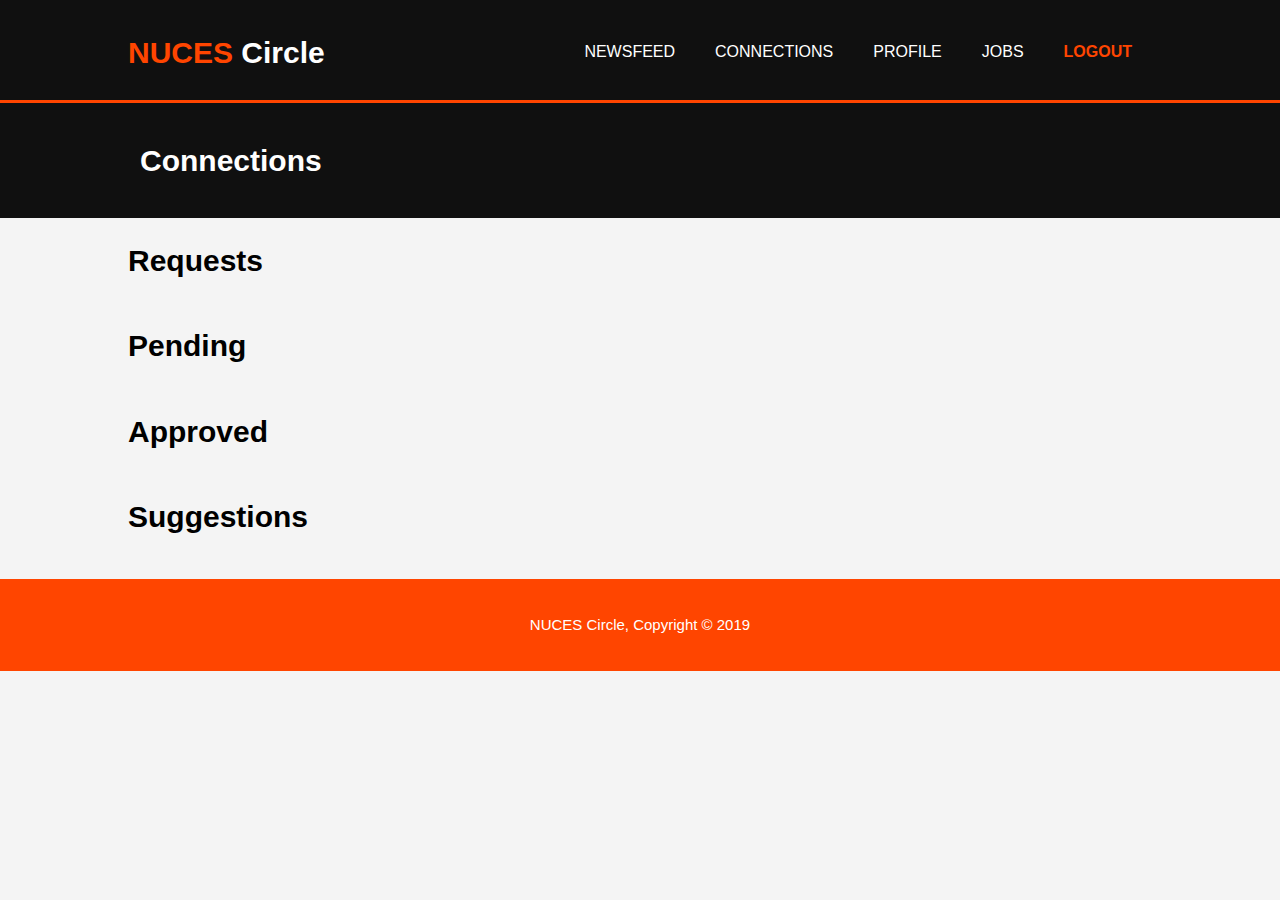
<file: connections.html>
<!DOCTYPE html>
<html>

<head>
    <meta charset="utf-8">
    <meta name="viewport" content="width=device-width">
    <meta name="description" content="Connections Page">
    <meta name="author" content="Talha">
    <title>NUCES Circle | Connections</title>
    <script src="javascript/connections.js"></script>
    <script src="https://ajax.googleapis.com/ajax/libs/jquery/3.3.1/jquery.min.js"></script>
    <link rel="stylesheet" href="./css/connections.css">
</head>

<body onload="loadData()">
    <header>
        <div class="container">
            <div id="branding">
                <h1><span class="highlight">NUCES</span> Circle</h1>
            </div>
            <nav>
                <ul>
                    <li><a href="newsfeed.html">Newsfeed</a></li>
                    <li><a href="connections.html">Connections</a></li>
                    <li><a href="profile.html">Profile</a></li>
                    <li><a href="jobs.html">Jobs</a></li>
                    <li class="current"><a href="login.html">Logout</a></li>
                </ul>
            </nav>
        </div>
    </header>

    <section id="newsletter">
        <div class="container">
            <h1>Connections</h1>
        </div>
    </section>

    <div class="container" id = 'requests'>
        <article id="main-col">
            <h1 class="page-title">Requests</h1>
        </article>
    </div>

    <div class="container" id = 'pending'>
        <article id="main-col">
            <h1 class="page-title">Pending</h1>
        </article>
    </div>

    <div class="container" id = 'approved'>
        <article id="main-col">
            <h1 class="page-title">Approved</h1>
        </article>
    </div>

    <div class="container"  id ='suggestions'>
        <article id="main-col">
            <h1 class="page-title">Suggestions</h1>
        </article>
    </div>

    <footer>
        <p>NUCES Circle, Copyright &copy; 2019</p>
    </footer>
</body>

</html>
</file>
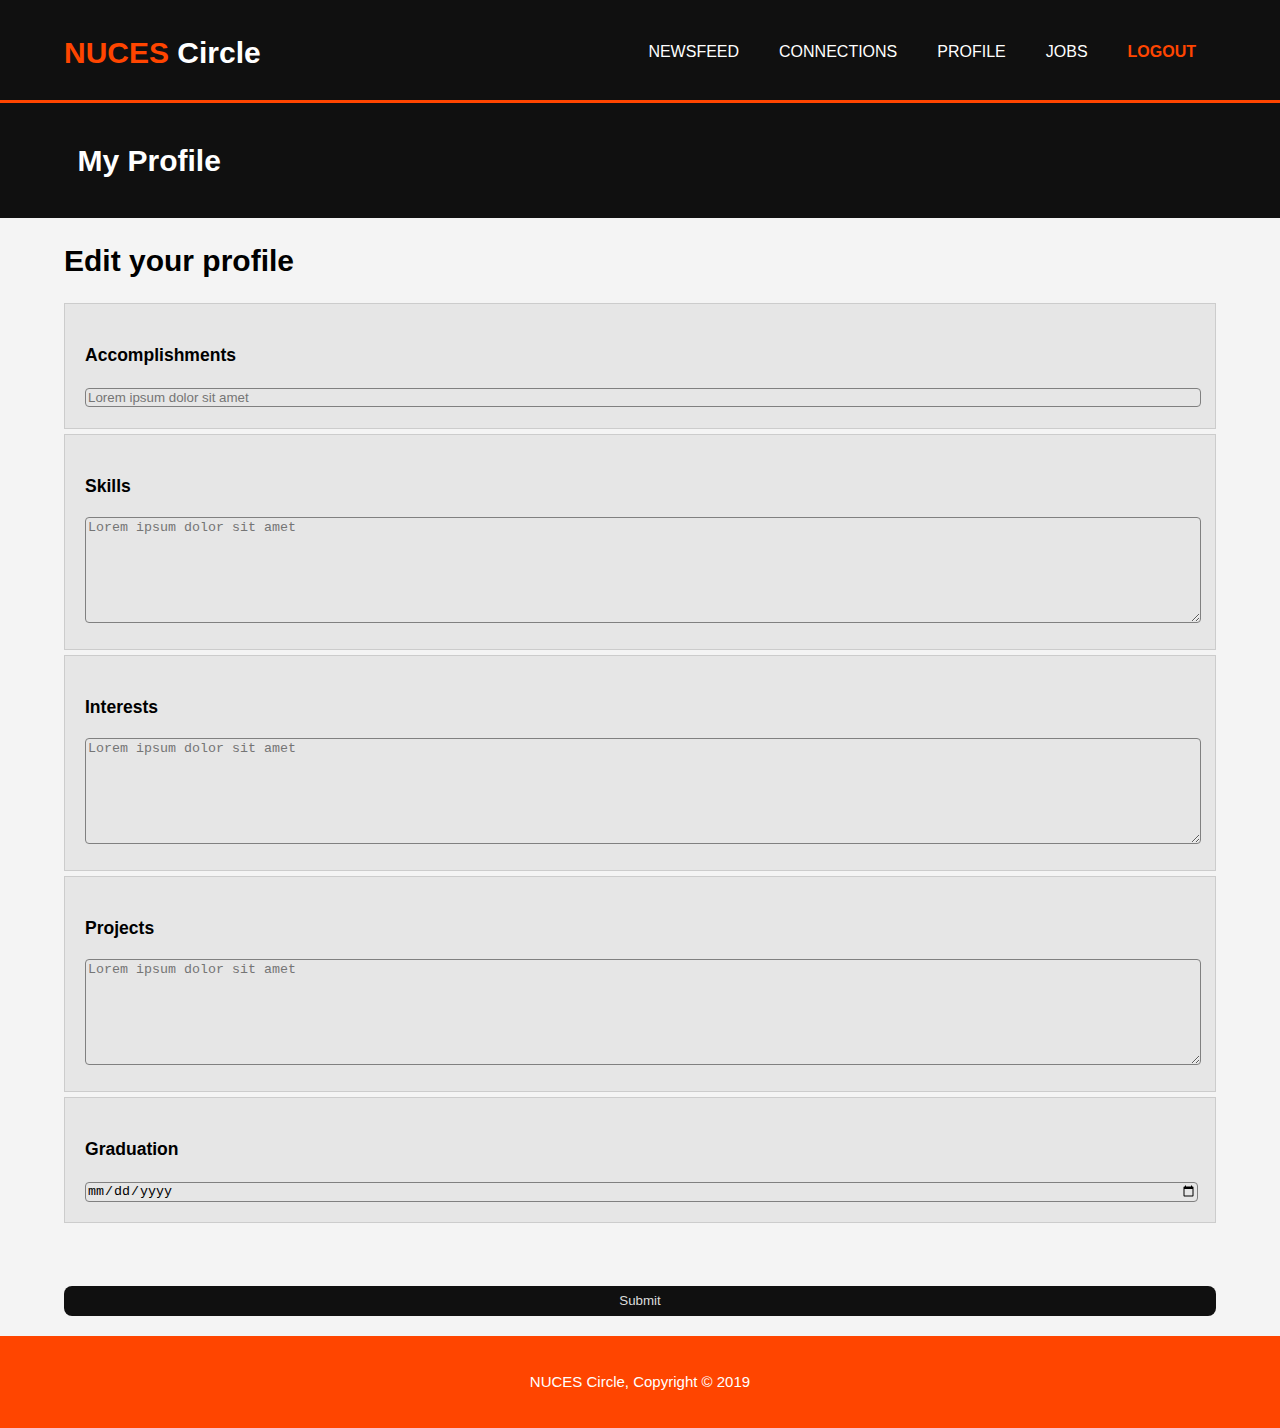
<file: editprofile.html>
<!DOCTYPE html>
<html>

<head>
    <meta charset="utf-8">
    <meta name="viewport" content="width=device-width">
    <meta name="description" content="Profile Page">
    <meta name="author" content="Talha">
    <title>NUCES Circle | Profile</title>
    <script src="javascript/editprofile.js"></script>
    <script src="https://ajax.googleapis.com/ajax/libs/jquery/3.3.1/jquery.min.js"></script>

    <link rel="stylesheet" href="./css/editprofile.css">
</head>

<body>
    <header>
        <div class="container">
            <div id="branding">
                <h1><span class="highlight">NUCES</span> Circle</h1>
            </div>
            <nav>
                <ul>
                    <li><a href="newsfeed.html">Newsfeed</a></li>
                    <li><a href="connections.html">Connections</a></li>
                    <li><a href="profile.html">Profile</a></li>
                    <li><a href="jobs.html">Jobs</a></li>
                    <li class="current"><a href="login.html">Logout</a></li>
                </ul>
            </nav>
        </div>
    </header>

    <section id="newsletter">
        <div class="container">
            <h1>My Profile</h1>
        </div>
    </section>

    <section id="main">
        <div class="container">
            <article id="main-col">
                <h1 class="page-title">Edit your profile</h1>
                <ul id="services">
                    <li>
                        <h3>Accomplishments</h3>
                        <input placeholder="Lorem ipsum dolor sit amet" id='acc'></input>
                    </li>
                    <li>
                        <h3>Skills</h3>
                        <textarea placeholder="Lorem ipsum dolor sit amet" id='skills'></textarea>
                    </li>
                    <li>
                        <h3>Interests</h3>
                        <textarea placeholder="Lorem ipsum dolor sit amet" id='interests'></textarea>
                    </li>
                    <li>
                        <h3>Projects</h3>
                        <textarea placeholder="Lorem ipsum dolor sit amet" id='projects'></textarea>
                    </li>
                    <li>
                        <h3>Graduation</h3>
                        <input placeholder="Lorem ipsum dolor sit amet" id='grad' type = 'date'></input>
                    </li>
                </ul>
                <button onclick='editProfile()'>Submit</button>
            </article>

        </div>
    </section>

    <footer>
        <p>NUCES Circle, Copyright &copy; 2019</p>
    </footer>
</body>

</html>
</file>
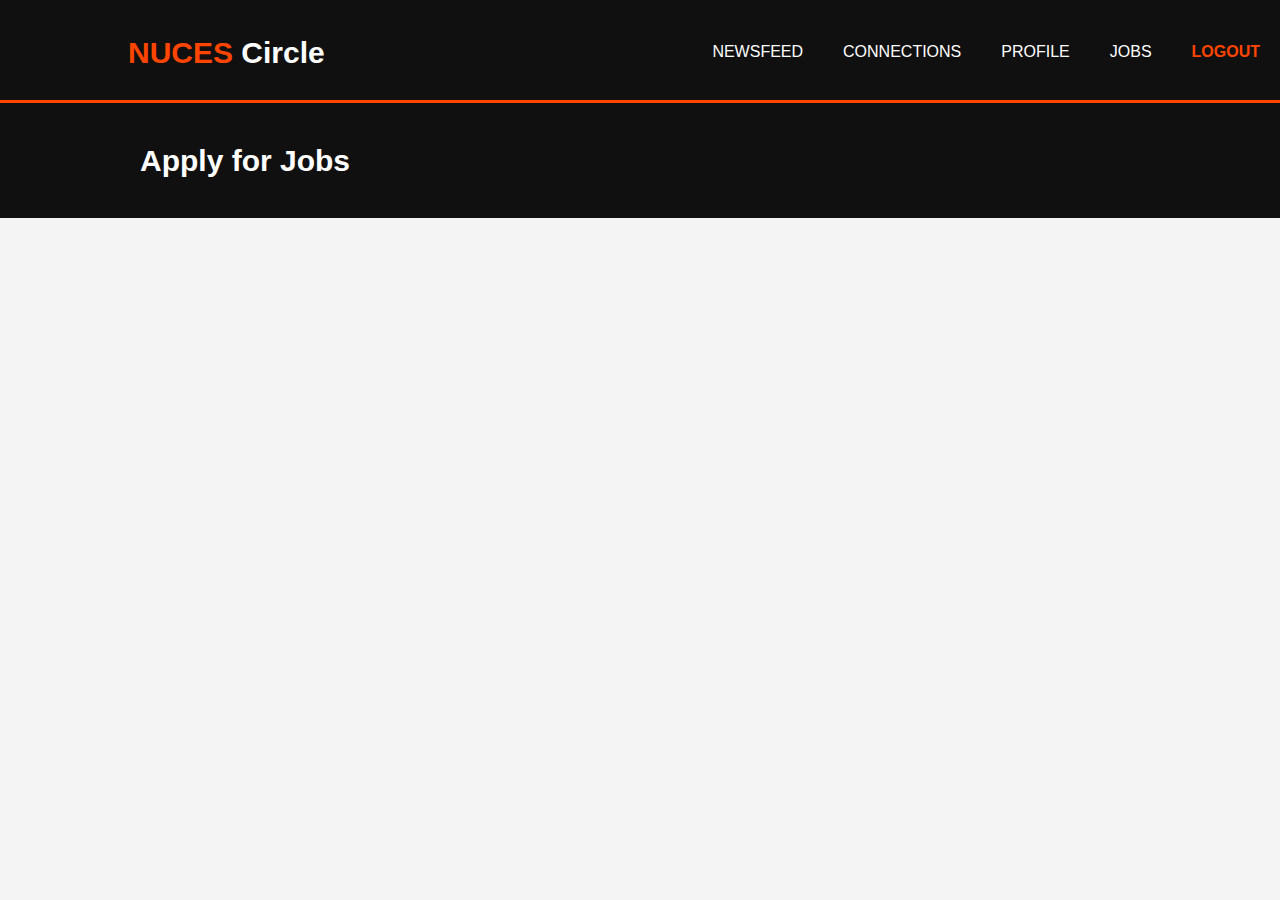
<file: jobs.html>
<!DOCTYPE html>
<html>

<head>
    <meta charset="utf-8">
    <meta name="viewport" content="width=device-width">
    <meta name="description" content="Jobs Page">
    <meta name="author" content="Talha">
    <title>NUCES Circle | Jobs</title>
    <script src="javascript/jobs.js"></script>
    <script src="https://ajax.googleapis.com/ajax/libs/jquery/3.3.1/jquery.min.js"></script>
    <link rel="stylesheet" href="./css/jobs.css">
</head>

<body onload='loadData()'>
    <header>
        <div class="container">
            <div id="branding">
                <h1><span class="highlight">NUCES</span> Circle</h1>
            </div>
            <nav>
                <ul>
                    <li><a href="newsfeed.html">Newsfeed</a></li>
                    <li><a href="connections.html">Connections</a></li>
                    <li><a href="profile.html">Profile</a></li>
                    <li><a href="jobs.html">Jobs</a></li>
                    <li class="current"><a href="login.html">Logout</a></li>
                </ul>
            </nav>
        </div>
    </header>

    <section id="newsletter">
        <div class="container">
            <h1>Apply for Jobs</h1>
        </div>
    </section>

    <section id="main">
        <div class="container">
            <article id="main-col">
                <ul id="services">
                </ul>
            </article>

        </div>
    </section>



</body>

</html>
</file>
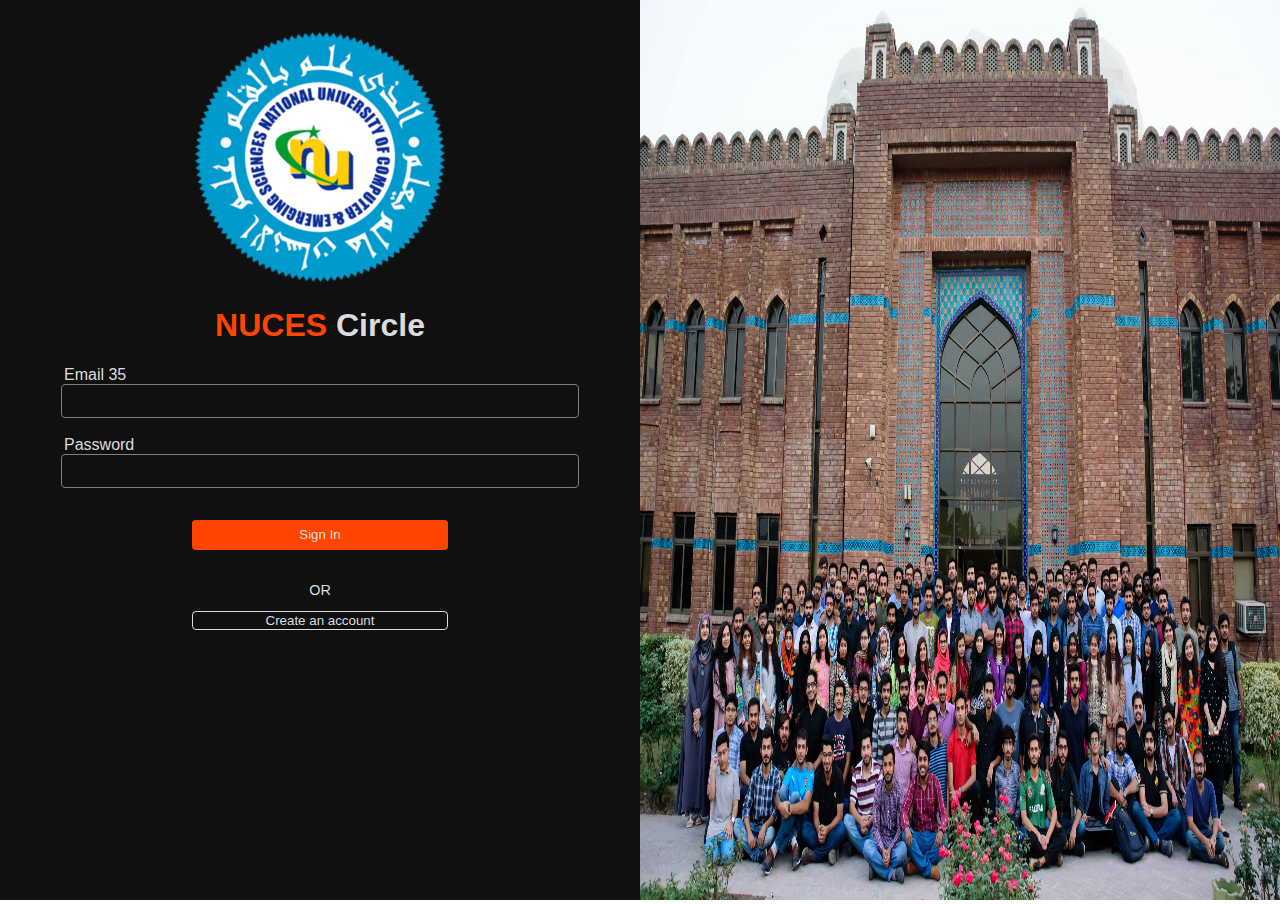
<file: login.html>
<!DOCTYPE html>
<html>

<head>
    <meta charset="utf-8">
    <meta name="viewport" content="width=device-width">
    <meta name="description" content="Login Page">
    <meta name="author" content="Talha">
    <title>NUCES Circle | Login</title>
    <link rel="stylesheet" href="./css/loginstyle.css">
    <script src="https://ajax.googleapis.com/ajax/libs/jquery/3.3.1/jquery.min.js"></script>
    <script src="javascript/login.js"></script>
    <script src="javascript/register.js"></script>
</head>

<body onload="checkLoginState()">

    <script>
        window.fbAsyncInit = function () {
            FB.init({
                appId: '443288623113208',
                cookie: true,
                xfbml: true,
                version: 'v3.3'
            });

            FB.AppEvents.logPageView();

        };

        (function (d, s, id) {
            var js, fjs = d.getElementsByTagName(s)[0];
            if (d.getElementById(id)) { return; }
            js = d.createElement(s); js.id = id;
            js.src = "https://connect.facebook.net/en_US/sdk.js";
            fjs.parentNode.insertBefore(js, fjs);
        }(document, 'script', 'facebook-jssdk'));
    </script>
    <div id="fb-root"></div>
    <script async defer crossorigin="anonymous"
        src="https://connect.facebook.net/en_US/sdk.js#xfbml=1&version=v3.3&appId=443288623113208&autoLogAppEvents=1">
        </script>

    <div id='containerl' class="clearfix">


        <div id='title'>
            <img src="img/fast.png">
            <h1>NUCES <span>Circle</span></h1>
        </div>

        <div id='fields'>
            <label>Email 35</label><br>
            <input type='email' id='email' required><br><br>
            <label>Password</label><br>
            <input type='password' id='pass' required><br>
        </div>
        <button onclick="login()" type="submit">Sign In</button>
        <div id='options'>
            <fb:login-button scope="public_profile,email" onlogin="checkLoginState()">
            </fb:login-button>
            <a>OR</a>
            <button id="create" onclick="openRegister()">Create an account</button>
        </div>

    </div>

    <div id='container2'>
        <img id='showcase' src='img/showcase.jpg'>
    </div>
</body>

</html>
</file>
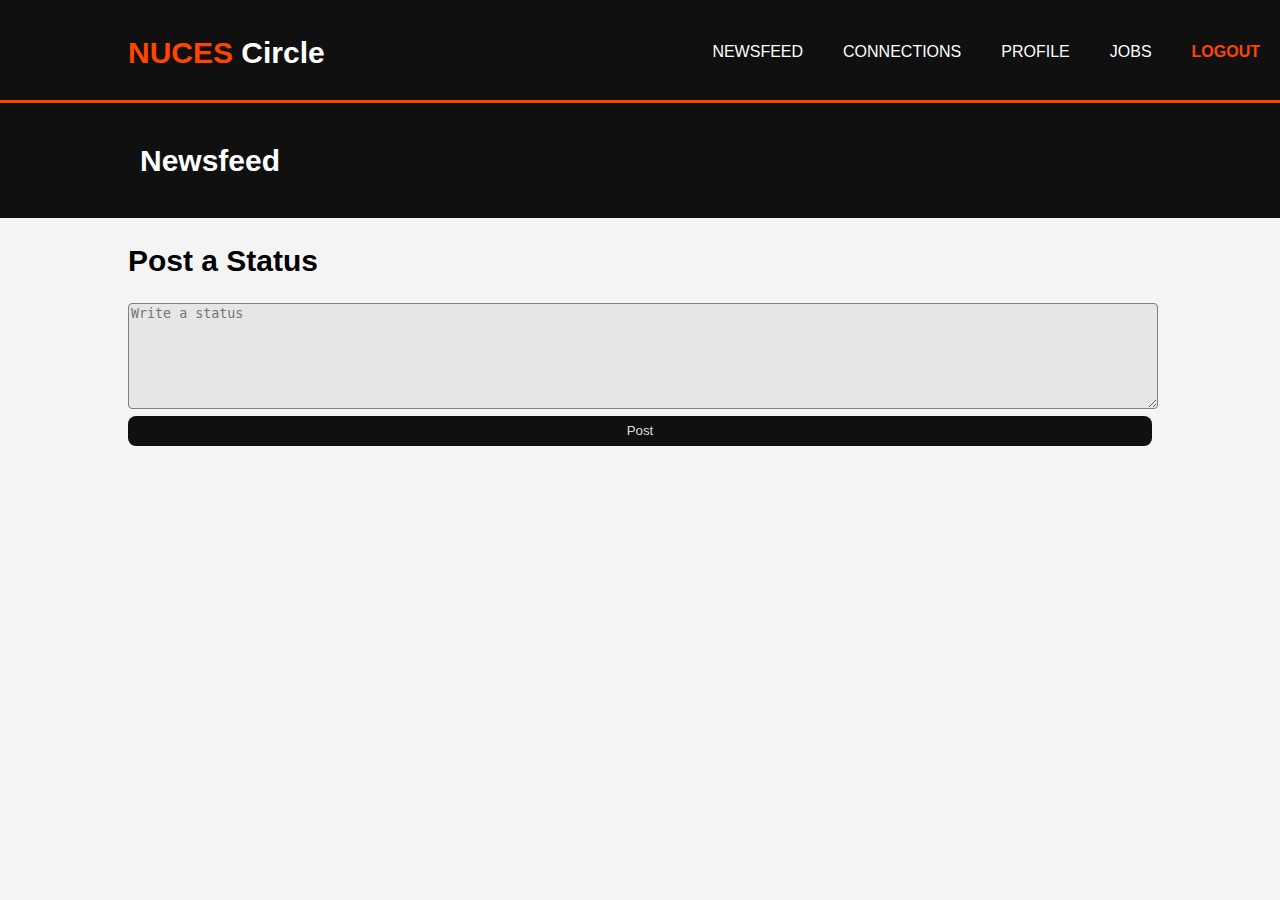
<file: newsfeed.html>
<!DOCTYPE html>
<html>

<head>
    <meta charset="utf-8">
    <meta name="viewport" content="width=device-width">
    <meta name="description" content="Newsfeed Page">
    <meta name="author" content="Talha">
    <title>NUCES Circle | Newsfeed</title>
    <link rel="stylesheet" href="./css/newsfeed.css">
    <script src="javascript/endless.js"></script>
    <script src="javascript/newsfeed.js"></script>
    <script src="https://ajax.googleapis.com/ajax/libs/jquery/3.3.1/jquery.min.js"></script>
    <script>
        $(window).scroll(function () {
            if ($(window).scrollTop() + $(window).height() > $(document).height() - 100) {
                makeNew();
            }
        });
    </script>
</head>

<body onload="loadData()">
    <header>
        <div class="container">
            <div id="branding">
                <h1><span class="highlight">NUCES</span> Circle</h1>
            </div>
            <nav>
                <ul>
                    <li><a href="newsfeed.html">Newsfeed</a></li>
                    <li><a href="connections.html">Connections</a></li>
                    <li><a href="profile.html">Profile</a></li>
                    <li><a href="jobs.html">Jobs</a></li>
                    <li class="current"><a href="login.html">Logout</a></li>
                </ul>
            </nav>
        </div>
    </header>

    <section id="newsletter">
        <div class="container">
            <h1>Newsfeed</h1>
        </div>
    </section>

    <section id="main">
        <div class="container">
            <article id="main-col">
                <h1 class="page-title">Post a Status</h1>
                <ul id="services">
                    <textarea id='status' placeholder="Write a status"></textarea>
                    <button  onclick="postStatus()">Post</button>
                </ul>
            </article>

        </div>
    </section>



</body>

</html>
</file>
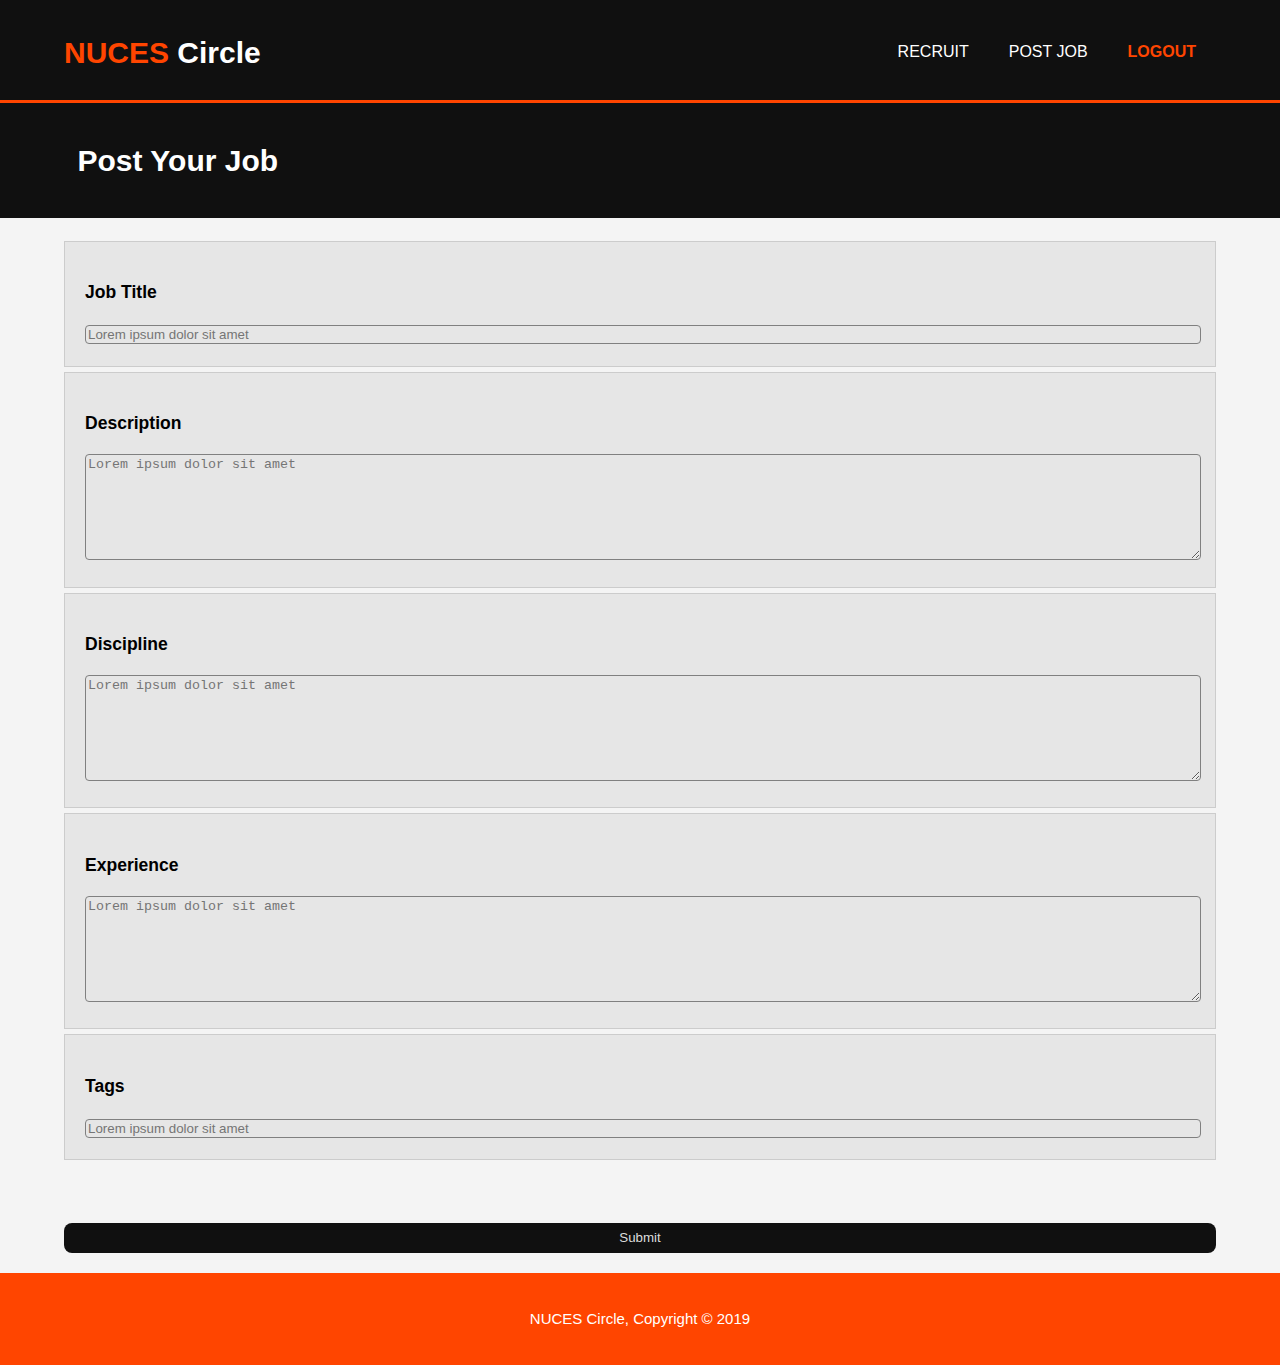
<file: postjob.html>
<!DOCTYPE html>
<html>

<head>
    <meta charset="utf-8">
    <meta name="viewport" content="width=device-width">
    <meta name="description" content="Post Job Page">
    <meta name="author" content="Talha">
    <title>NUCES Circle | Post Job</title>
    <link rel="stylesheet" href="./css/postjob.css">
    <script src="https://ajax.googleapis.com/ajax/libs/jquery/3.3.1/jquery.min.js"></script>
    <script src="javascript/postjob.js"></script>
</head>

<body>
    <header>
        <div class="container">
            <div id="branding">
                <h1><span class="highlight">NUCES</span> Circle</h1>
            </div>
            <nav>
                <ul>
                    <li><a href="recruit.html">Recruit</a></li>
                    <li><a href="postjob.html">Post Job</a></li>
                    <li class="current"><a href="login.html">Logout</a></li>
                </ul>
            </nav>
        </div>
    </header>

    <section id="newsletter">
        <div class="container">
            <h1>Post Your Job</h1>
        </div>
    </section>

    <section id="main">
        <div class="container">
            <article id="main-col">
                <br>
                <ul id="services">
                    <li>
                        <h3>Job Title</h3>
                        <input placeholder="Lorem ipsum dolor sit amet" id='title'></input>
                    </li>
                    <li>
                        <h3>Description</h3>
                        <textarea placeholder="Lorem ipsum dolor sit amet" id='desc'></textarea>
                    </li>
                    <li>
                        <h3>Discipline</h3>
                        <textarea placeholder="Lorem ipsum dolor sit amet" id='disc'></textarea>
                    </li>
                    <li>
                        <h3>Experience</h3>
                        <textarea placeholder="Lorem ipsum dolor sit amet" id='exp'></textarea>
                    </li>
                    <li>
                        <h3>Tags</h3>
                        <input placeholder="Lorem ipsum dolor sit amet" id='tags'></input>
                    </li>
                </ul>
                <button onclick='postJob()'>Submit</button>
            </article>
        </div>
    </section>

    <footer>
        <p>NUCES Circle, Copyright &copy; 2019</p>
    </footer>
</body>

</html>
</file>
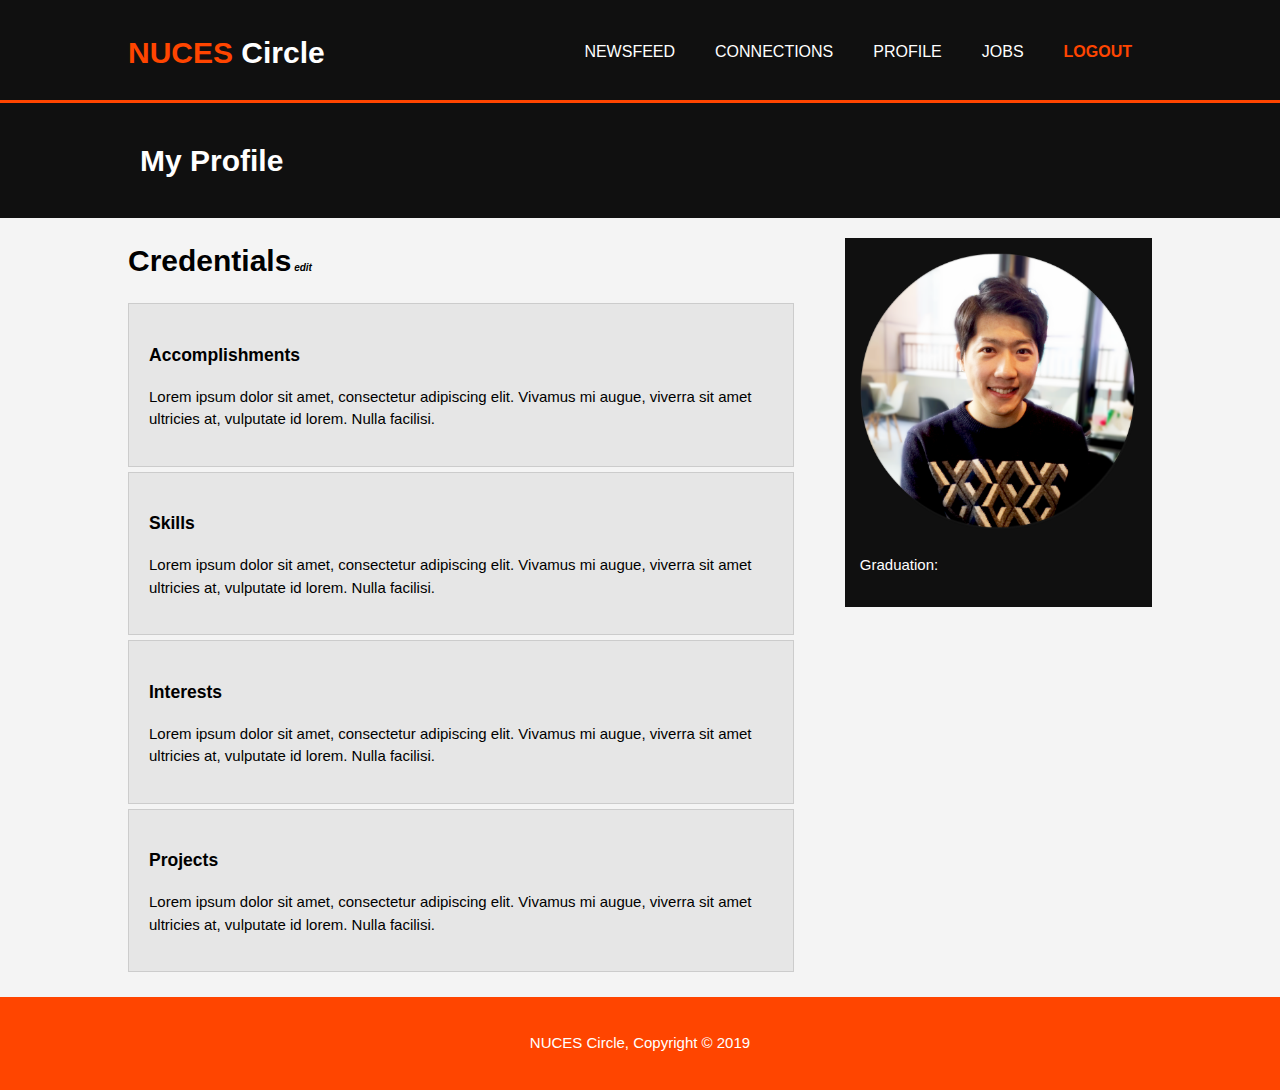
<file: profile.html>
<!DOCTYPE html>
<html>

<head>
    <meta charset="utf-8">
    <meta name="viewport" content="width=device-width">
    <meta name="description" content="Profile Page">
    <meta name="author" content="Talha">
    <title>NUCES Circle | Profile</title>
    <script src="javascript/profile.js"></script>
    <script src="https://ajax.googleapis.com/ajax/libs/jquery/3.3.1/jquery.min.js"></script>

    <link rel="stylesheet" href="./css/profilestyle.css">
</head>

<body onload="loadData()">
    <header>
        <div class="container">
            <div id="branding">
                <h1><span class="highlight">NUCES</span> Circle</h1>
            </div>
            <nav>
                <ul>
                    <li><a href="newsfeed.html">Newsfeed</a></li>
                    <li><a href="connections.html">Connections</a></li>
                    <li><a href="profile.html">Profile</a></li>
                    <li><a href="jobs.html">Jobs</a></li>
                    <li class="current"><a href="login.html">Logout</a></li>
                </ul>
            </nav>
        </div>
    </header>

    <section id="newsletter">
        <div class="container">
            <h1>My Profile</h1>
        </div>
    </section>

    <section id="main">
        <div class="container">
            <article id="main-col">
                <h1 class="page-title">Credentials<span id='edit' onClick='edit()'> edit</span></h1>
                <ul id="services">
                    <li>
                        <h3>Accomplishments</h3>
                        <p id='acc'>Lorem ipsum dolor sit amet, consectetur adipiscing elit. Vivamus mi augue, viverra sit amet
                            ultricies at, vulputate id lorem. Nulla facilisi.</p>
                    </li>
                    <li>
                        <h3>Skills</h3>
                        <p id='skills'>Lorem ipsum dolor sit amet, consectetur adipiscing elit. Vivamus mi augue, viverra sit amet
                            ultricies at, vulputate id lorem. Nulla facilisi.</p>
                    </li>
                    <li>
                        <h3>Interests</h3>
                        <p id='interests'>Lorem ipsum dolor sit amet, consectetur adipiscing elit. Vivamus mi augue, viverra sit amet
                            ultricies at, vulputate id lorem. Nulla facilisi.</p>
                    </li>
                    <li>
                        <h3>Projects</h3>
                        <p id='projects'>Lorem ipsum dolor sit amet, consectetur adipiscing elit. Vivamus mi augue, viverra sit amet
                            ultricies at, vulputate id lorem. Nulla facilisi.</p>
                    </li>
                </ul>
            </article>

            <aside id="sidebar">
                <div class="dark">
                    <img src='img/dp.png' id='dp'>
                    <h3 id='name'></h3>
                    <p id='graduation'>Graduation:
                        <p id ='email'></p>
                    </p>
                </div>
            </aside>
        </div>
    </section>

    <footer>
        <p>NUCES Circle, Copyright &copy; 2019</p>
    </footer>
</body>

</html>
</file>
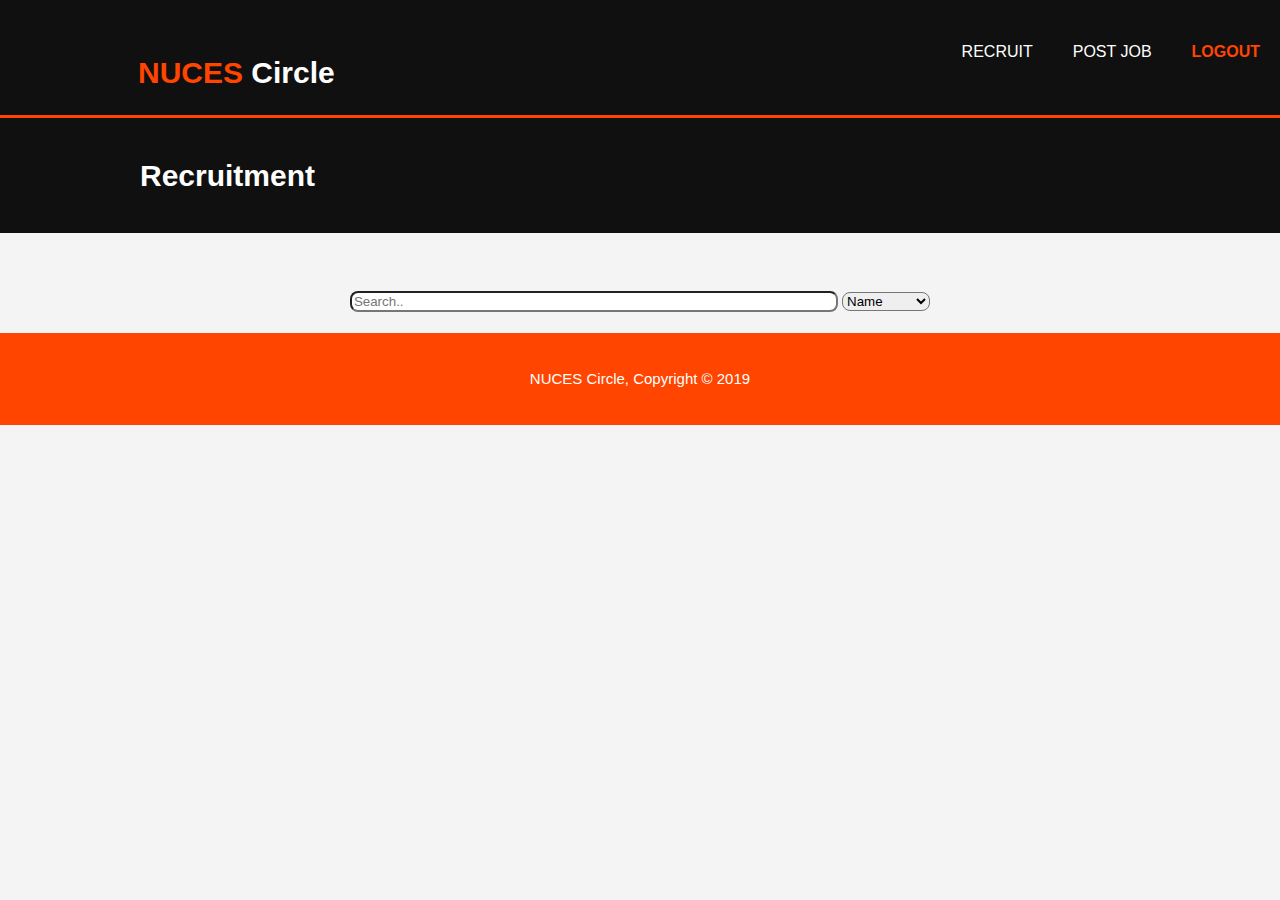
<file: recruit.html>
<!DOCTYPE html>
<html>

<head>
    <meta charset="utf-8">
    <meta name="viewport" content="width=device-width">
    <meta name="description" content="Recruitment Page">
    <meta name="author" content="Talha">
    <title>NUCES Circle | Recruitment</title>
    <link rel="stylesheet" href="./css/recruit.css">
    <script src="javascript/recruit.js"></script>
    <script src="javascript/search.js"></script>
    <script src="https://ajax.googleapis.com/ajax/libs/jquery/3.3.1/jquery.min.js"></script>
</head>

<body onload="loadData()">
    <header>
        <div class="container">
            <div id="branding">
                <h1><span class="highlight">NUCES</span> Circle</h1>
            </div>
            <nav>
                <ul>
                    <li><a href="recruit.html">Recruit</a></li>
                    <li><a href="postjob.html">Post Job</a></li>
                    <li class="current"><a href="login.html">Logout</a></li>
                </ul>
            </nav>
        </div>
    </header>

    <section id="newsletter">
        <div class="container">
            <h1>Recruitment</h1>
        </div>
    </section>

    <section id="main">
        <div class="container">
            <article id="main-col">
                <input id="srch" type="text" placeholder="Search.." oninput="filter()">
                <select id='field'>
                    <option value="firstname">Name</option>
                    <option value="lastname">Skills</option>
                    <option value="discipline">Interests</option>
                    <option value="graduation">Graduation</option>
                </select>
            </article>
        </div>
    </section>

    <footer>
        <p>NUCES Circle, Copyright &copy; 2019</p>
    </footer>
</body>

</html>
</file>
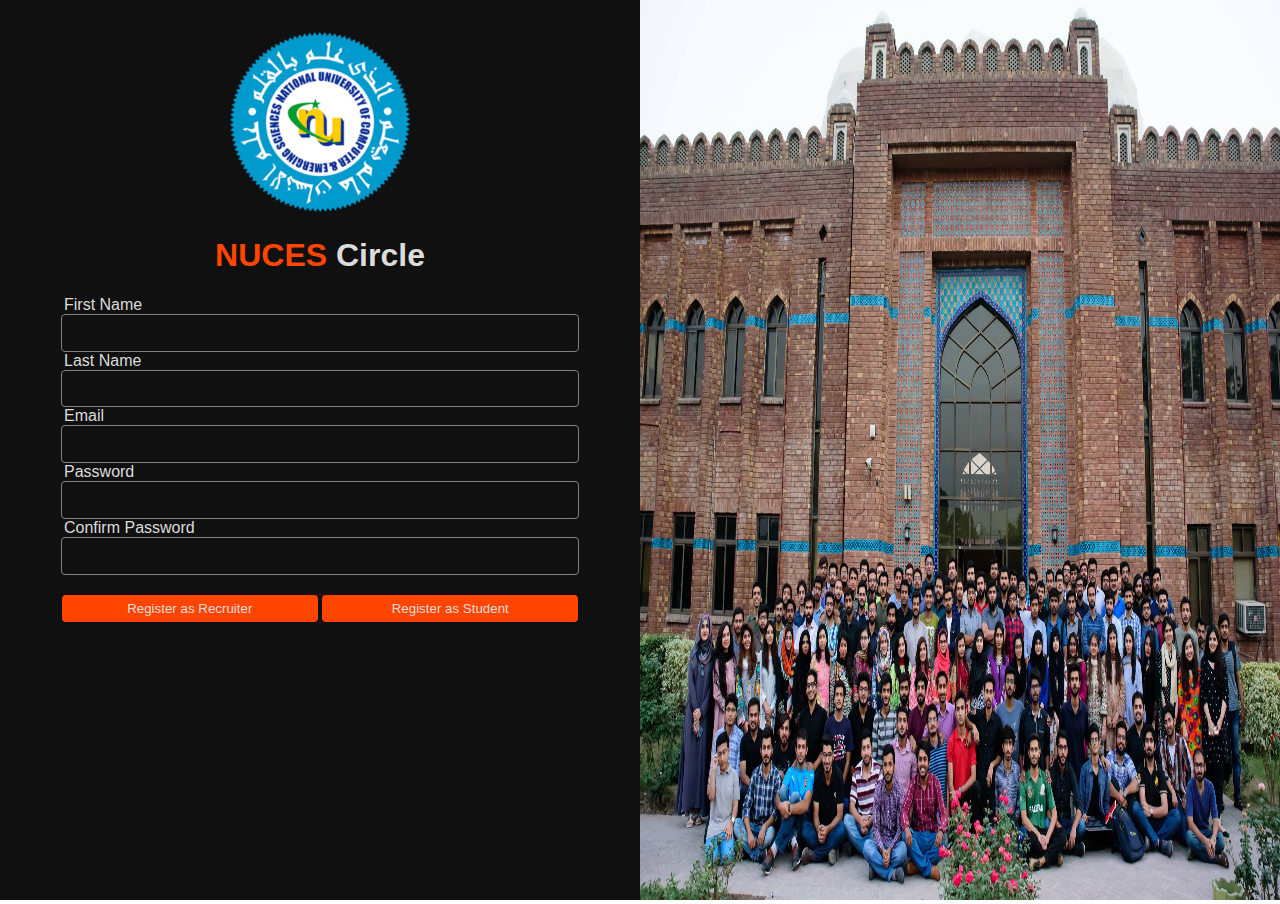
<file: register.html>
<!DOCTYPE html>
<html>

<head>
    <meta charset="utf-8">
    <meta name="viewport" content="width=device-width">
    <meta name="description" content="Register Page">
    <meta name="author" content="Talha">
    <title>NUCES Circle | Register</title>
    <script src="javascript/p5.js"></script>
    <script src="https://ajax.googleapis.com/ajax/libs/jquery/3.3.1/jquery.min.js"></script>
    <script src="javascript/register.js"></script>
    <link rel="stylesheet" href="./css/register.css">
</head>

<body>
    <div id='containerl'>
        <div id='title'>
            <img src="img/fast.png">
            <h1>NUCES <span>Circle</span></h1>
        </div>

        <div id='fields'>
            <label>First Name</label><br>
            <input type='text' id='fName' required><br>
            <label>Last Name</label><br>
            <input type='text' id='lName' required><br>
            <label>Email</label><br>
            <input type='email' id='email' required><br>
            <label>Password</label><br>
            <input type='password' id = 'pass' required><br>
            <label>Confirm Password</label><br>
            <input type='password' id = 'cPass' required><br>
            <button type="submit" onclick="register(0)">Register as Recruiter</button>
            <button type="submit" onclick="register(1)">Register as Student</button>
        </div>
    </div>

    <div id='container2'>
        <img id='showcase' src='img/showcase.jpg'>
    </div>
</body>

</html>
</file>
<file: css/connections.css>
body{
    font: 15px/1.5 Arial, Helvetica,sans-serif;
    padding:0;
    margin:0;
    background-color:#f4f4f4;
  }
  
  /* Global */
  .container{
    width:80%;
    margin:auto;
    overflow:hidden;
  }
  
  ul{
    margin:0;
    padding:0;
  }
  
  .button_1{
    height:38px;
    background:orangered;
    border:0;
    padding-left: 20px;
    padding-right:20px;
    color:#ffffff;
  }
  
  .dark{
    padding:15px;
    background:#101010;
    color:#ffffff;
    margin-top:10px;
    margin-bottom:10px;
  }
  
  /* Header **/
  header{
    background:#101010;
    color:#ffffff;
    padding-top:30px;
    min-height:70px;
    border-bottom:orangered 3px solid;
  }
  
  header a{
    color:#ffffff;
    text-decoration:none;
    text-transform: uppercase;
    font-size:16px;
  }
  
  header li{
    float:left;
    display:inline;
    padding: 0 20px 0 20px;
  }
  
  header #branding{
    float:left;
  }
  
  header #branding h1{
    margin:0;
  }
  
  header nav{
    float:right;
    margin-top:10px;
  }
  
  header .highlight, header .current a{
    color:orangered;
    font-weight:bold;
  }
  
  header a:hover{
    color:#cccccc;
    font-weight:bold;
  }
  
  
  /* Newsletter */
  #newsletter{
    padding:15px;
    color:#ffffff;
    background:#101010;
  }
  
  #newsletter h1{
    float:left;
  }
  
  /* Sidebar */
  aside#sidebar{
    float:left;
    width:30%;
    margin-right:10px;
  }
  
  #dp{
    width:100%;
  }

  button {
    margin:auto;
    width: 40%;
    height: 3%;
    background-color:orangered;
    border: none;
    border-radius: 8px;
    color: gainsboro;
    margin-top:5%;
}
  
  footer{
    padding:20px;
    margin-top:20px;
    color:#ffffff;
    background-color:orangered;
    text-align: center;
  }

  @media(max-width: 768px){
    header #branding,
    header nav,
    header nav li,
    #newsletter h1,
    article#main-col,
    aside#sidebar{
      float:none;
      text-align:center;
      width:100%;
    }
  }
</file>
<file: css/editprofile.css>
body{
    font: 15px/1.5 Arial, Helvetica,sans-serif;
    padding:0;
    margin:0;
    background-color:#f4f4f4;
  }
  
  /* Global */
  .container{
    width:90%;
    margin:auto;
    overflow:hidden;
  }
  
  ul{
    margin:0;
    padding:0;
  }
  
  .button_1{
    height:38px;
    background:orangered;
    border:0;
    padding-left: 20px;
    padding-right:20px;
    color:#ffffff;
  }
  
  .dark{
    padding:15px;
    background:#101010;
    color:#ffffff;
    margin-top:10px;
    margin-bottom:10px;
  }
  
  /* Header **/
  header{
    background:#101010;
    color:#ffffff;
    padding-top:30px;
    min-height:70px;
    border-bottom:orangered 3px solid;
  }
  
  header a{
    color:#ffffff;
    text-decoration:none;
    text-transform: uppercase;
    font-size:16px;
  }
  
  header li{
    float:left;
    display:inline;
    padding: 0 20px 0 20px;
  }
  
  header #branding{
    float:left;
  }
  
  header #branding h1{
    margin:0;
  }
  
  header nav{
    float:right;
    margin-top:10px;
  }
  
  header .highlight, header .current a{
    color:orangered;
    font-weight:bold;
  }
  
  header a:hover{
    color:#cccccc;
    font-weight:bold;
  }
  
  /* Showcase */
  #showcase{
    height:200px;
    background:url('../img/showcase.jpg') no-repeat 0 -400px;
    text-align:center;
    color:#ffffff;
  }
  
  
  
  /* Newsletter */
  #newsletter{
    padding:15px;
    color:#ffffff;
    background:#101010;
  }
  
  #newsletter h1{
    float:left;
  }
  

  
  /* Main-col */
  article#main-col{
    float:left;
    width:100%;
  }
  
  /* Services */
  ul#services li{
    list-style: none;
    padding:20px;
    border: #cccccc solid 1px;
    margin-bottom:5px;
    background:#e6e6e6;
  }
  

  input{
    background-color:#e6e6e6;
    border: 1px solid gray;
    border-radius: 4px;
    width: 100%;
  }
  textarea{
    background-color:#e6e6e6;
    border: 1px solid gray;
    border-radius: 4px;
    width: 100%;
    height:100px;
  }
  button {
    width: 100%;
    height: 30px;
    background-color:#101010;
    border: none;
    border-radius: 8px;
    color: gainsboro;
    margin-top:5%;
}

  .long {
    border: 100px;
  }
  #edit {
    font-size:10px;
    font-style:italic;
  }
  
  footer{
    padding:20px;
    margin-top:20px;
    color:#ffffff;
    background-color:orangered;
    text-align: center;
  }

  @media(max-width: 768px){
    header #branding,
    header nav,
    header nav li,
    #newsletter h1,
    #newsletter form,
    #boxes .box,
    article#main-col,
    aside#sidebar{
      float:none;
      text-align:center;
      width:100%;
    }

    aside#sidebar {
      display:none;
    }
  
    header{
      padding-bottom:20px;
    }


  }
</file>
<file: css/jobs.css>
body{
    font: 15px/1.5 Arial, Helvetica,sans-serif;
    padding:0;
    margin:0;
    background-color:#f4f4f4;
  }
  
  .container{
    width:100%;
    margin:auto;
    overflow:hidden;
  }
  
  ul{
    margin:0;
    padding:0;
  }
  
  .button_1{
    height:38px;
    background:orangered;
    border:0;
    padding-left: 20px;
    padding-right:20px;
    color:#ffffff;
  }
  
  .dark{
    padding:15px;
    background:#101010;
    color:#ffffff;
    margin-top:10px;
    margin-bottom:10px;
  }
  
  /* Header **/
  header{
    
    background:#101010;
    color:#ffffff;
    padding-top:30px;
    min-height:70px;
    border-bottom:orangered 3px solid;
  }
  
  header a{
    color:#ffffff;
    text-decoration:none;
    text-transform: uppercase;
    font-size:16px;
  }
  
  header li{
    float:left;
    display:inline;
    padding: 0 20px 0 20px;
  }
  
  header #branding{
    margin-left: 10%;
    float:left;
  }
  
  header #branding h1{
    margin:0;
  }
  
  header nav{
    float:right;
    margin-top:10px;
  }
  
  header .highlight, header .current a{
    color:orangered;
    font-weight:bold;
  }
  
  header a:hover{
    color:#cccccc;
    font-weight:bold;
  }
  
  
  img{
      height:70px;
  }
  
  /* Newsletter */
  #newsletter{
    padding:15px;
    color:#ffffff;
    background:#101010;
  }
  
  #newsletter h1{
    float:left;
    margin-left: 10%;

  }
  
  /* Sidebar */
  aside#sidebar{
    float:right;
    width:30%;
    margin-top:10px;
  }
  
  aside#sidebar .quote input, aside#sidebar .quote textarea{
    width:90%;
    padding:5px;
  }
  
  /* Main-col */
  article#main-col{
      margin:auto;
      width:80%;
  }
  
  /* Services */
  ul#services{
      margin-top: 10px;
  }
  ul#services li{
    float:center;
    list-style: none;
    padding:20px;
    border: #cccccc solid 1px;
    margin-bottom:5px;
    background:#e6e6e6;
  }
  
  #dp{
    width:100%;
  }
  
  textarea{
      background-color:#e6e6e6;
      border: 1px solid gray;
      border-radius: 4px;
      width: 100%;
      height:100px;
    }
    button {
      width: 10%;
      height: 30px;
      background-color:#101010;
      border: none;
      border-radius: 8px;
      color: gainsboro;
      margin-bottom:5%;
  }
  
  #edit {
    font-size:10px;
    font-style:italic;
  }
  
  footer{
    padding:20px;
    margin-top:20px;
    color:#ffffff;
    background-color:orangered;
    text-align: center;
  }
  
  /* Media Queries */
  
  @media(max-width: 768px){
    header #branding,
    header nav,
    header nav li,
    #newsletter h1,
    #newsletter form,
    #boxes .box,
    article#main-col,
    aside#sidebar{
      float:none;
      text-align:center;
      width:100%;
    }
  
    header{
      padding-bottom:20px;
    }
   header #branding{
    margin-left: 0%;
  }

    #newsletter h1{
    margin-left:0%;
  }
    #showcase h1{
      margin-top:40px;
    }

  }
</file>
<file: css/loginstyle.css>
html{
    height:100%;
    width: 100%;
  }

body{
    margin:0;
    padding:0;
    height:100%;
    width: 100%;

    color: gainsboro;
    font-family: 'Roboto', sans-serif;
}

#containerl{
    position: absolute;
    width: 50%;
    height:100%;
    left:0px;
    text-align: center;
    /*margin: auto;*/
    background-color: #101010;
}

#title {
    display:inline;
    font-size:100%;
}

img {
    margin-top:5%;
}

h1 {
    color:orangered;
}

span {
    color:gainsboro
}

input {
    width: 80%;
    height:30px;
    background-color:#101010;
    border: 1px solid gray;
    border-radius: 4px;
}

label{
    float:left;
    margin-left:10%;
}

#email{
    color: white;
}

#pass{
    color: white;
}

button {
    width: 40%;
    height: 30px;
    background-color:orangered;
    border: none;
    border-radius: 4px;
    color: gainsboro;
    margin-top:5%;
}

#options{
    margin-top: 5%;
}

#options a{
    margin-top:2%;
    display:block;
    text-decoration:none;
    color: gainsboro;
    font-size: 90%;
}

#create{
    width: 40%;
    height: 15%;
    margin-top:2%;
    color: gainsboro;
    background-color: #101010;
    border-radius: 4px;
    border: 1px solid;
}


#container2 {
    position: absolute;
    right:0px;
    width:50%;
    height:100%;
    background-color:red;
}

#showcase {
    margin:0px;
    height:100%;
    width:100%;
}

.clearfix:after {
    content: ".";
    display: block;
    height: 0;
    clear: both;
    visibility: hidden;
}

@media(max-width: 768px){
    #containerl{
        width: 100%;
    }
    #container2{
        display:none;
    }
  }
</file>
<file: css/newsfeed.css>
body{
  font: 15px/1.5 Arial, Helvetica,sans-serif;
  padding:0;
  margin:0;
  background-color:#f4f4f4;
}

/* Global */
.container{
  width:100%;
  margin:auto;
  overflow:hidden;
}

ul{
  margin:0;
  padding:0;
}

.button_1{
  height:38px;
  background:orangered;
  border:0;
  padding-left: 20px;
  padding-right:20px;
  color:#ffffff;
}

.dark{
  padding:15px;
  background:#101010;
  color:#ffffff;
  margin-top:10px;
  margin-bottom:10px;
}

/* Header **/
header{
  background:#101010;
  color:#ffffff;
  padding-top:30px;
  min-height:70px;
  border-bottom:orangered 3px solid;
}

header a{
  color:#ffffff;
  text-decoration:none;
  text-transform: uppercase;
  font-size:16px;
}

header li{
  float:left;
  display:inline;
  padding: 0 20px 0 20px;
}

header #branding{
  float:left;
  margin-left: 10%;
}

header #branding h1{
  margin:0;
}

header nav{
  float:right;
  margin-top:10px;
}

header .highlight, header .current a{
  color:orangered;
  font-weight:bold;
}

header a:hover{
  color:#cccccc;
  font-weight:bold;
}


img{
    height:70px;
}

/* Newsletter */
#newsletter{
  padding:15px;
  color:#ffffff;
  background:#101010;
}

#newsletter h1{
  margin-left:10%;
}

/* Sidebar */
aside#sidebar{
  float:right;
  width:30%;
  margin-top:10px;
}

aside#sidebar .quote input, aside#sidebar .quote textarea{
  width:90%;
  padding:5px;
}

/* Main-col */
article#main-col{
    margin:auto;
    width:80%;
}

/* Services */
ul#services li{
  list-style: none;
  padding:20px;
  border: #cccccc solid 1px;
  margin-bottom:5px;
  background:#e6e6e6;
}

#dp{
  width:100%;
}

textarea{
    background-color:#e6e6e6;
    border: 1px solid gray;
    border-radius: 4px;
    width: 100%;
    height:100px;
  }
  button {
    width: 100%;
    height: 30px;
    background-color:#101010;
    border: none;
    border-radius: 8px;
    color: gainsboro;
    margin-bottom:5%;
}

#edit {
  font-size:10px;
  font-style:italic;
}

footer{
  padding:20px;
  margin-top:20px;
  color:#ffffff;
  background-color:orangered;
  text-align: center;
}

/* Media Queries */

@media(max-width: 768px){
  header #branding,
  header nav,
  header nav li,
  #newsletter h1,
  #newsletter form,
  #boxes .box,
  article#main-col,
  aside#sidebar{
    float:none;
    text-align:center;
    width:100%;
  }

  header #branding{
    margin-left: 0%;
  }

  #newsletter h1{
    margin-left:0%;
  }
  
  header{
    padding-bottom:20px;
  }

  #showcase h1{
    margin-top:40px;
  }

  #newsletter button, .quote button{
    display:block;
    width:100%;
  }

  #newsletter form input[type="email"], .quote input, .quote textarea{
    width:100%;
    margin-bottom:5px;
  }
}
</file>
<file: css/postjob.css>
body{
    font: 15px/1.5 Arial, Helvetica,sans-serif;
    padding:0;
    margin:0;
    background-color:#f4f4f4;
  }
  
  /* Global */
  .container{
    width:90%;
    margin:auto;
    overflow:hidden;
  }
  
  ul{
    margin:0;
    padding:0;
  }
  
  .button_1{
    height:38px;
    background:orangered;
    border:0;
    padding-left: 20px;
    padding-right:20px;
    color:#ffffff;
  }
  
  .dark{
    padding:15px;
    background:#101010;
    color:#ffffff;
    margin-top:10px;
    margin-bottom:10px;
  }
  
  /* Header **/
  header{
    background:#101010;
    color:#ffffff;
    padding-top:30px;
    min-height:70px;
    border-bottom:orangered 3px solid;
  }
  
  header a{
    color:#ffffff;
    text-decoration:none;
    text-transform: uppercase;
    font-size:16px;
  }
  
  header li{
    float:left;
    display:inline;
    padding: 0 20px 0 20px;
  }
  
  header #branding{
    float:left;
  }
  
  header #branding h1{
    margin:0;
  }
  
  header nav{
    float:right;
    margin-top:10px;
  }
  
  header .highlight, header .current a{
    color:orangered;
    font-weight:bold;
  }
  
  header a:hover{
    color:#cccccc;
    font-weight:bold;
  }
  
  /* Showcase */
  #showcase{
    height:200px;
    background:url('../img/showcase.jpg') no-repeat 0 -400px;
    text-align:center;
    color:#ffffff;
  }
  
  
  
  /* Newsletter */
  #newsletter{
    padding:15px;
    color:#ffffff;
    background:#101010;
  }
  
  #newsletter h1{
    float:left;
  }
  

  
  /* Main-col */
  article#main-col{
    float:left;
    width:100%;
  }
  
  /* Services */
  ul#services li{
    list-style: none;
    padding:20px;
    border: #cccccc solid 1px;
    margin-bottom:5px;
    background:#e6e6e6;
  }
  

  input{
    background-color:#e6e6e6;
    border: 1px solid gray;
    border-radius: 4px;
    width: 100%;
  }
  textarea{
    background-color:#e6e6e6;
    border: 1px solid gray;
    border-radius: 4px;
    width: 100%;
    height:100px;
  }
  button {
    width: 100%;
    height: 30px;
    background-color:#101010;
    border: none;
    border-radius: 8px;
    color: gainsboro;
    margin-top:5%;
}

  .long {
    border: 100px;
  }
  #edit {
    font-size:10px;
    font-style:italic;
  }
  
  footer{
    padding:20px;
    margin-top:20px;
    color:#ffffff;
    background-color:orangered;
    text-align: center;
  }

  @media(max-width: 768px){
    header #branding,
    header nav,
    header nav li,
    #newsletter h1,
    #newsletter form,
    #boxes .box,
    article#main-col,
    aside#sidebar{
      float:none;
      text-align:center;
      width:100%;
    }

    aside#sidebar {
      display:none;
    }
  
    header{
      padding-bottom:20px;
    }


  }
</file>
<file: css/profilestyle.css>
body{
  font: 15px/1.5 Arial, Helvetica,sans-serif;
  padding:0;
  margin:0;
  background-color:#f4f4f4;
}

/* Global */
.container{
  width:80%;
  margin:auto;
  overflow:hidden;
}

ul{
  margin:0;
  padding:0;
}

.button_1{
  height:38px;
  background:orangered;
  border:0;
  padding-left: 20px;
  padding-right:20px;
  color:#ffffff;
}

.dark{
  padding:15px;
  background:#101010;
  color:#ffffff;
  margin-top:10px;
  margin-bottom:10px;
}

/* Header **/
header{
  background:#101010;
  color:#ffffff;
  padding-top:30px;
  min-height:70px;
  border-bottom:orangered 3px solid;
}

header a{
  color:#ffffff;
  text-decoration:none;
  text-transform: uppercase;
  font-size:16px;
}

header li{
  float:left;
  display:inline;
  padding: 0 20px 0 20px;
}

header #branding{
  float:left;
}

header #branding h1{
  margin:0;
}

header nav{
  float:right;
  margin-top:10px;
}

header .highlight, header .current a{
  color:orangered;
  font-weight:bold;
}

header a:hover{
  color:#cccccc;
  font-weight:bold;
}

/* Showcase */
#showcase{
  height:200px;
  background:url('../img/showcase.jpg') no-repeat 0 -400px;
  text-align:center;
  color:#ffffff;
}



/* Newsletter */
#newsletter{
  padding:15px;
  color:#ffffff;
  background:#101010;
}

#newsletter h1{
  float:left;
}

/* Sidebar */
aside#sidebar{
  float:right;
  width:30%;
  margin-top:10px;
}

aside#sidebar .quote input, aside#sidebar .quote textarea{
  width:90%;
  padding:5px;
}

/* Main-col */
article#main-col{
  float:left;
  width:65%;
}

/* Services */
ul#services li{
  list-style: none;
  padding:20px;
  border: #cccccc solid 1px;
  margin-bottom:5px;
  background:#e6e6e6;
}

#dp{
  width:100%;
}

#edit {
  font-size:10px;
  font-style:italic;
}

footer{
  padding:20px;
  margin-top:20px;
  color:#ffffff;
  background-color:orangered;
  text-align: center;
}

/* Media Queries */

@media(max-width: 768px){
  header #branding,
  header nav,
  header nav li,
  #newsletter h1,
  #newsletter form,
  #boxes .box,
  article#main-col,
  aside#sidebar{
    float:none;
    text-align:center;
    width:100%;
  }

  header{
    padding-bottom:20px;
  }

  #showcase h1{
    margin-top:40px;
  }

  #newsletter button, .quote button{
    display:block;
    width:100%;
  }

  #newsletter form input[type="email"], .quote input, .quote textarea{
    width:100%;
    margin-bottom:5px;
  }
}
</file>
<file: css/recruit.css>
body{
    font: 15px/1.5 Arial, Helvetica,sans-serif;
    padding:0;
    margin:0;
    background-color:#f4f4f4;
  }
  
  /* Global */
  .container{
    width:100%;
    margin:auto;
    overflow:hidden;
  }
  
  ul{
    margin:0;
    padding:0;
  }
  
  .button_1{
    height:38px;
    background:orangered;
    border:0;
    padding-left: 20px;
    padding-right:20px;
    color:#ffffff;
  }
  
  .dark{
    padding:15px;
    background:#101010;
    color:#ffffff;
    margin-top:10px;
    margin-bottom:10px;
  }
  
  /* Header **/
  header{
    background:#101010;
    color:#ffffff;
    padding-top:30px;
    min-height:70px;
    border-bottom:orangered 3px solid;
  }
  
  header a{
    color:#ffffff;
    text-decoration:none;
    text-transform: uppercase;
    font-size:16px;
  }
  
  header li{
    float:left;
    display:inline;
    padding: 0 20px 0 20px;
  }
  
  header #branding{
    margin-left: 10%;
    float:left;
  }
  
  header #branding h1{
    margin-left:10px;
  }
  
  header nav{
    float:right;
    margin-top:10px;
  }
  
  header .highlight, header .current a{
    color:orangered;
    font-weight:bold;
  }
  
  header a:hover{
    color:#cccccc;
    font-weight:bold;
  }

  
  
  
  /* Newsletter */
  #newsletter{
    padding:15px;
    color:#ffffff;
    background:#101010;
  }
  
  #newsletter h1{
    margin-left: 10%;
    float:left;
  }

  
  /* Main-col */
  article#main-col{
    text-align: center;  
    margin:auto;
    padding-top: 10px;
    width:75%;
  }
  
  /* Services */
  #table1{
    list-style: none;
    padding:20px;
    border: #cccccc solid 1px;
    margin-bottom:5px;
    background:#e6e6e6;
  }
  
  #dp{
    width:100%;
  }

  input {
    width:50%;
    border-radius: 8px;
    margin-top:5%;
  }

  select{
    border-radius: 8px;
    margin-top:5%;
  }

  table {
    border-collapse: collapse;
    width: 100%;
  }
  
  th, td {
    text-align: left;
    padding: 8px;
  }
  
  tr:nth-child(even){background-color: #f2f2f2}
  
  th {
    background-color: #101010;
    color: white;
  }
  
  #edit {
    font-size:10px;
    font-style:italic;
  }
  
  footer{
    padding:20px;
    margin-top:20px;
    color:#ffffff;
    background-color:orangered;
    text-align: center;
  }
  
  /* Media Queries */
  
  @media(max-width: 768px){
    header #branding,
    header nav,
    header nav li,
    #newsletter h1,
    #newsletter form,
    #boxes .box,
    article#main-col,
    aside#sidebar{
      float:none;
      text-align:center;
      width:100%;
    }
  
    header{
      padding-bottom:20px;
    }

    header #branding{
      margin-left: 0%;
    }
  
      #newsletter h1{
      margin-left:0%;
    }
    #showcase h1{
      margin-top:40px;
    }
  
    #newsletter button, .quote button{
      display:block;
      width:100%;
    }
  
    #newsletter form input[type="email"], .quote input, .quote textarea{
      width:100%;
      margin-bottom:5px;
    }
  }
</file>
<file: css/register.css>
html{
    height:100%;
    width: 100%;
  }

body{
    margin:0;
    padding:0;
    height:100%;
    width: 100%;

    color: gainsboro;
    font-family: 'Roboto', sans-serif;
}

#containerl{
    position: absolute;
    width: 50%;
    height:100%;
    left:0px;
    text-align: center;
    /*margin: auto;*/
    overflow:hidden;
    background-color: #101010;
}

#title {
    display:inline;
    font-size:100%;
}

img {
    margin-top:5%;
    height:20%;
}

h1 {
    color:orangered;
}

span {
    color:gainsboro
}

#fields {
    height:15%;
}

input {
    width: 80%;
    height:25%;
    color: white;
    background-color:#101010;
    border: 1px solid gray;
    border-radius: 4px;
}

label{
    float:left;
    margin-left:10%;
}

button {
    width: 40%;
    height: 20%;
    background-color:orangered;
    border: none;
    border-radius: 4px;
    color: gainsboro;
    margin-top: 20px;
}


#container2 {
    position: absolute;
    right:0px;
    width:50%;
    height:100%;
    background-color:red;
}

#showcase {
    margin:0px;
    height:100%;
    width:100%;
}

@media(max-width: 768px){
    #containerl{
        width: 100%;
    }
    #container2{
        display:none;
    }
  }
</file>
